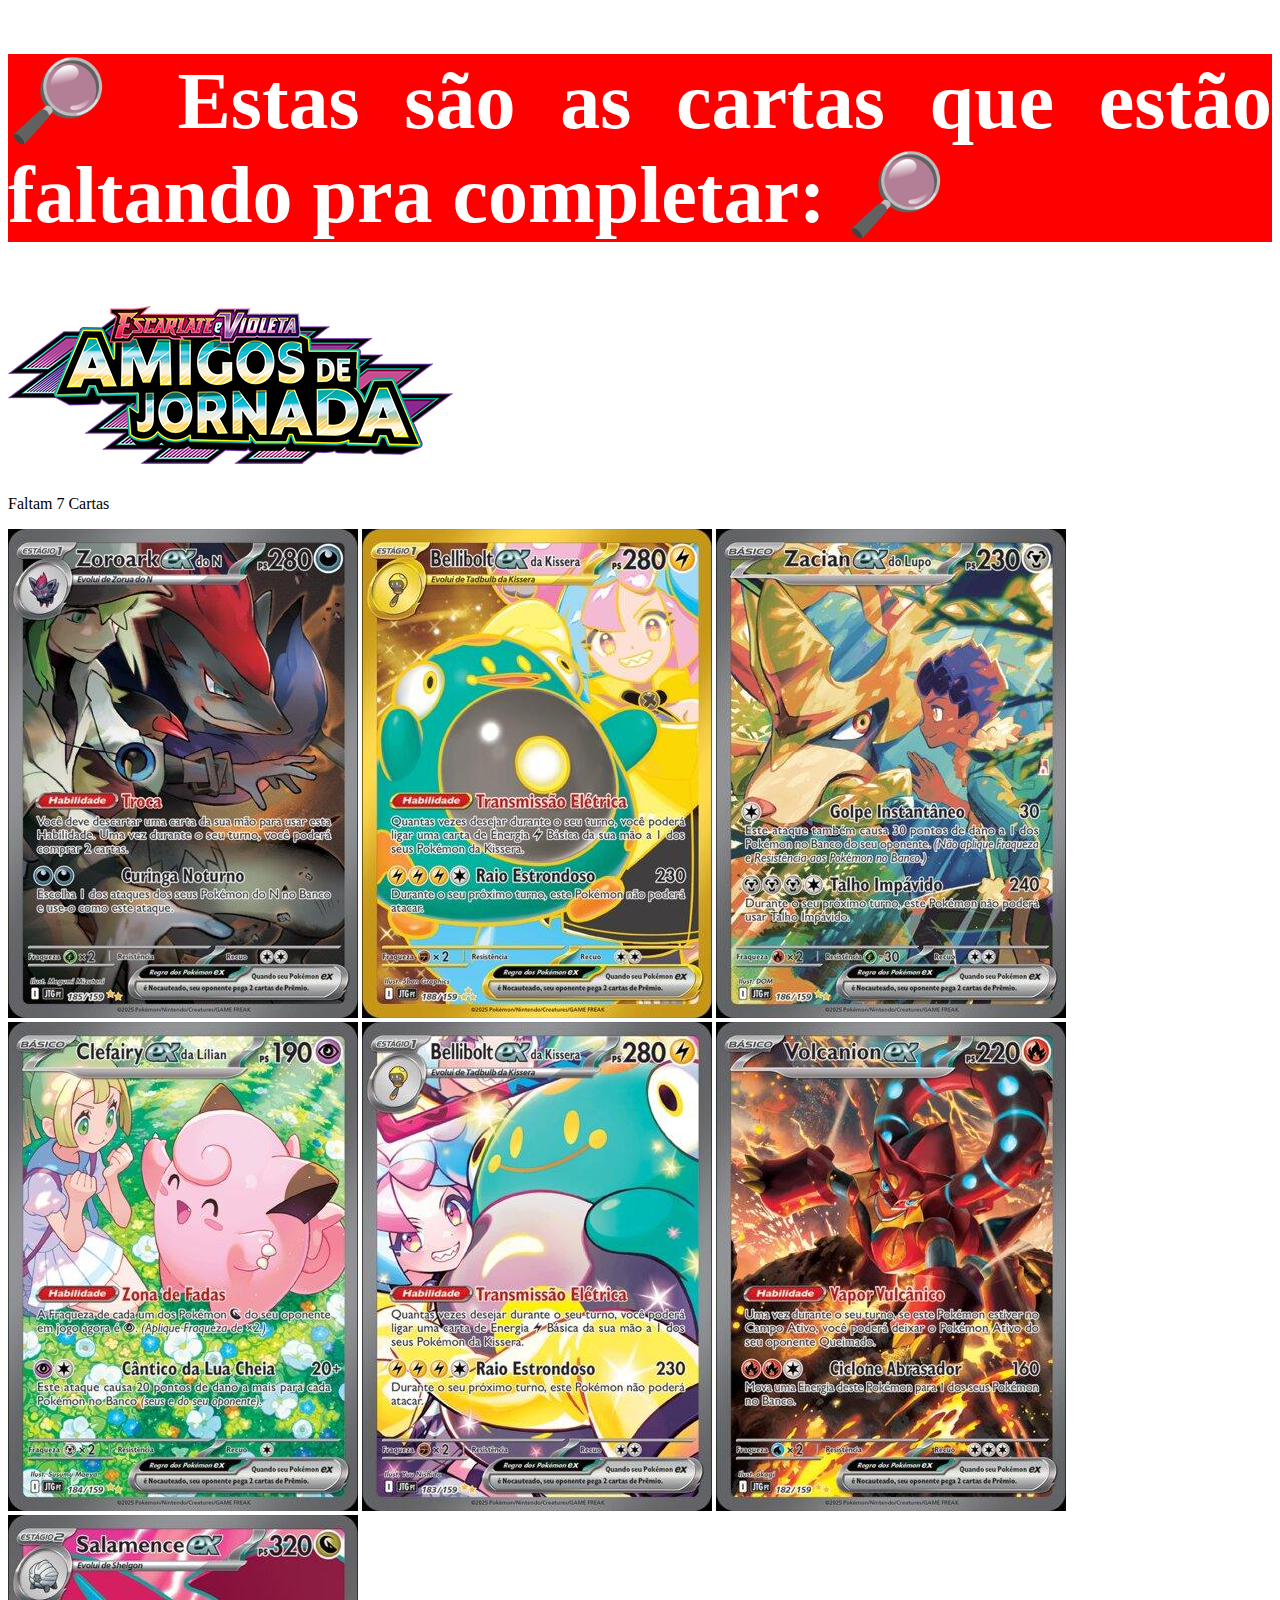
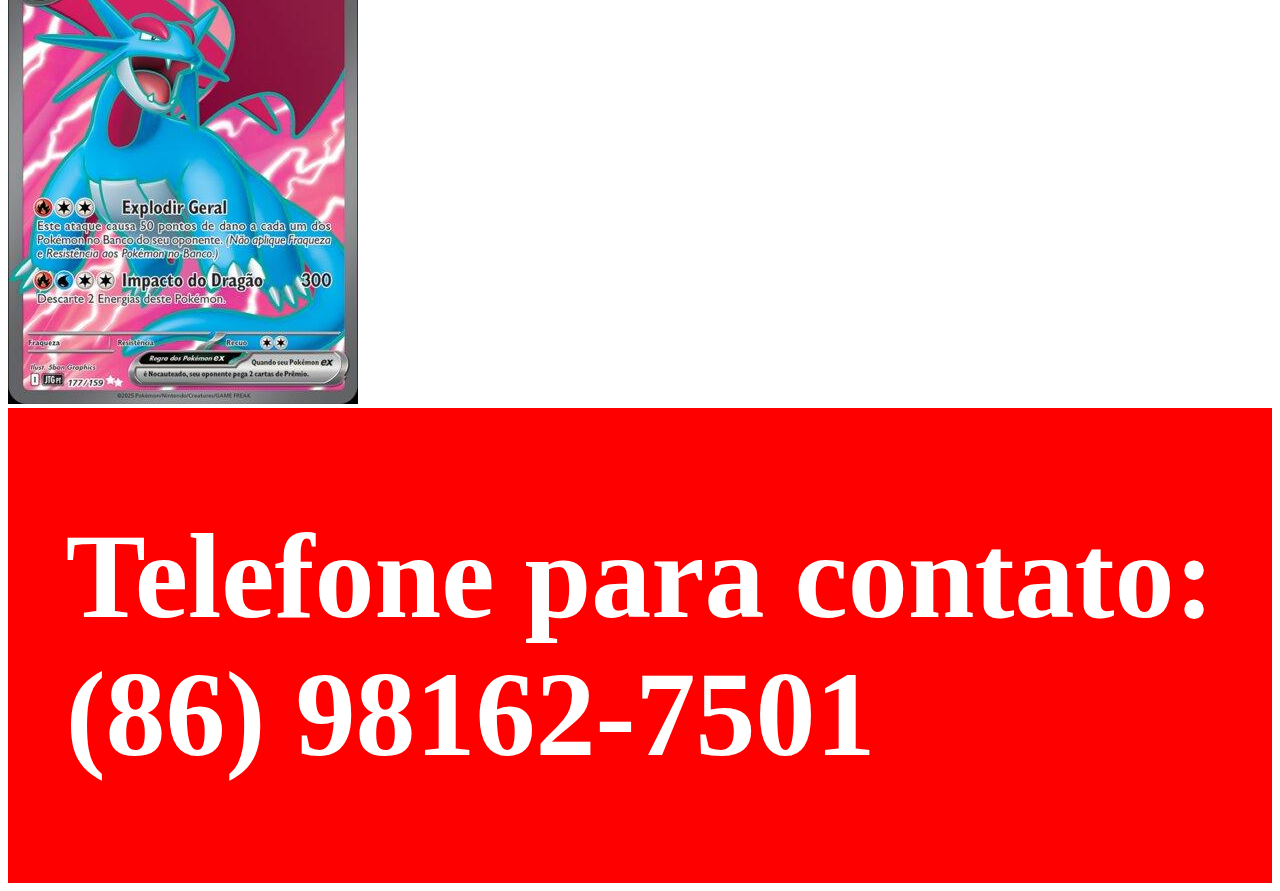
<file: index.html>
<!DOCTYPE html>
<html lang="PT-BR">
<head>
    <meta charset="UTF-8">
    <meta name="viewport" content="width=device-width, initial-scale=1.0">
    <title>cartas_faltando</title>
   <link rel="stylesheet" href="style.css">
    <link rel="shortcut icon" href="imagens/pokebola.png" type="image/x-icon">
</head>
<body>
    <header>
        <h1>🔎 Estas são as cartas que estão faltando pra completar: 🔎</h1>
        <img src="imagens/amigos de jornada.png" alt="">
        <p>Faltam 7 Cartas</p>
    </header>
    <nav>
    <div>
        <a href="/dedo.github.io\zoroark4.html"><img src="imagens/zoroark_4.png" alt=""></a>
        <a href="/dedo.github.io\belliboltgold.html"><img src="imagens/bellibolt_gold.png" alt=""></a>
        <a href="/dedo.github.io\zacianfull.html"><img src="imagens/zacian_full.png" alt=""></a>    
    </div>
    <div>
        <a href="/dedo.github.io\clefairy.html"> <img src="imagens/clefairy_5.png" alt=""></a>
        <a href="/dedo.github.io\bellibolt.html"><img src="imagens/bellibolt_3.png" alt=""></a>
        <a href="/dedo.github.io\volcanion.html"><img src="imagens/volcanion_2.png" alt=""></a>
        
    </div>
  
    <div>
        <a href="/dedo.github.io\salamence.html"> <img src="imagens/salamence.png" alt="" id="dedo_img"></a>
       
    </div>
    </nav>
    
   
 
   
   <footer>
        <h2>Telefone para contato: <br>(86) 98162-7501</h2>
   </footer>
        
 
</body>
</html>
</file>
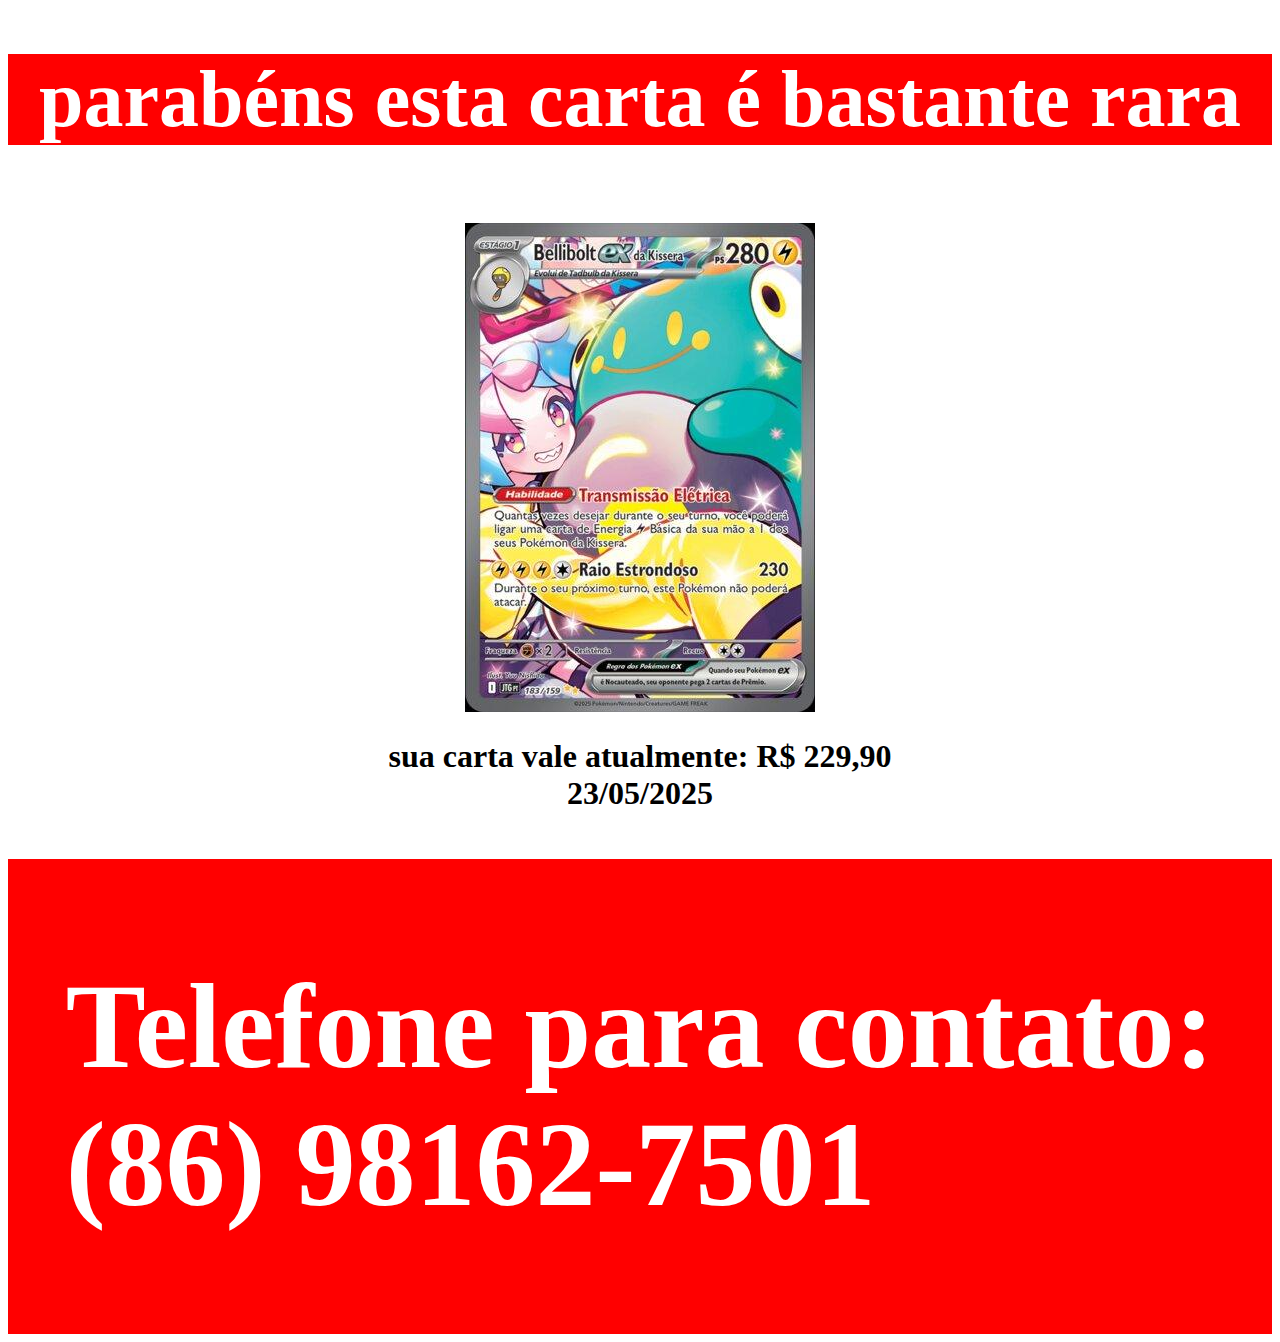
<file: amigos de jornada img.html>
<!DOCTYPE html>
<html lang="en">
<head>
    <meta charset="UTF-8">
    <meta name="viewport" content="width=device-width, initial-scale=1.0">
    <title>bellibolt ex da kissera </title>
    <link rel="stylesheet" href="style.css">
    <link rel="shortcut icon" href="imagens/pokebola.png" type="image/x-icon">
</head>
<body>
     <header>
        <h1>parabéns esta carta é bastante rara</h1>
    </header>
    <center style="padding: 2%;">
     <img src="imagens/bellibolt_3.png" alt="">
        <h1>sua carta vale atualmente: R$ 229,90 <br> 23/05/2025</h1>
    </center>
   
    <footer>
       <h2>Telefone para contato: <br>(86) 98162-7501</h2>
    </footer>
</body>
</html>
</file>
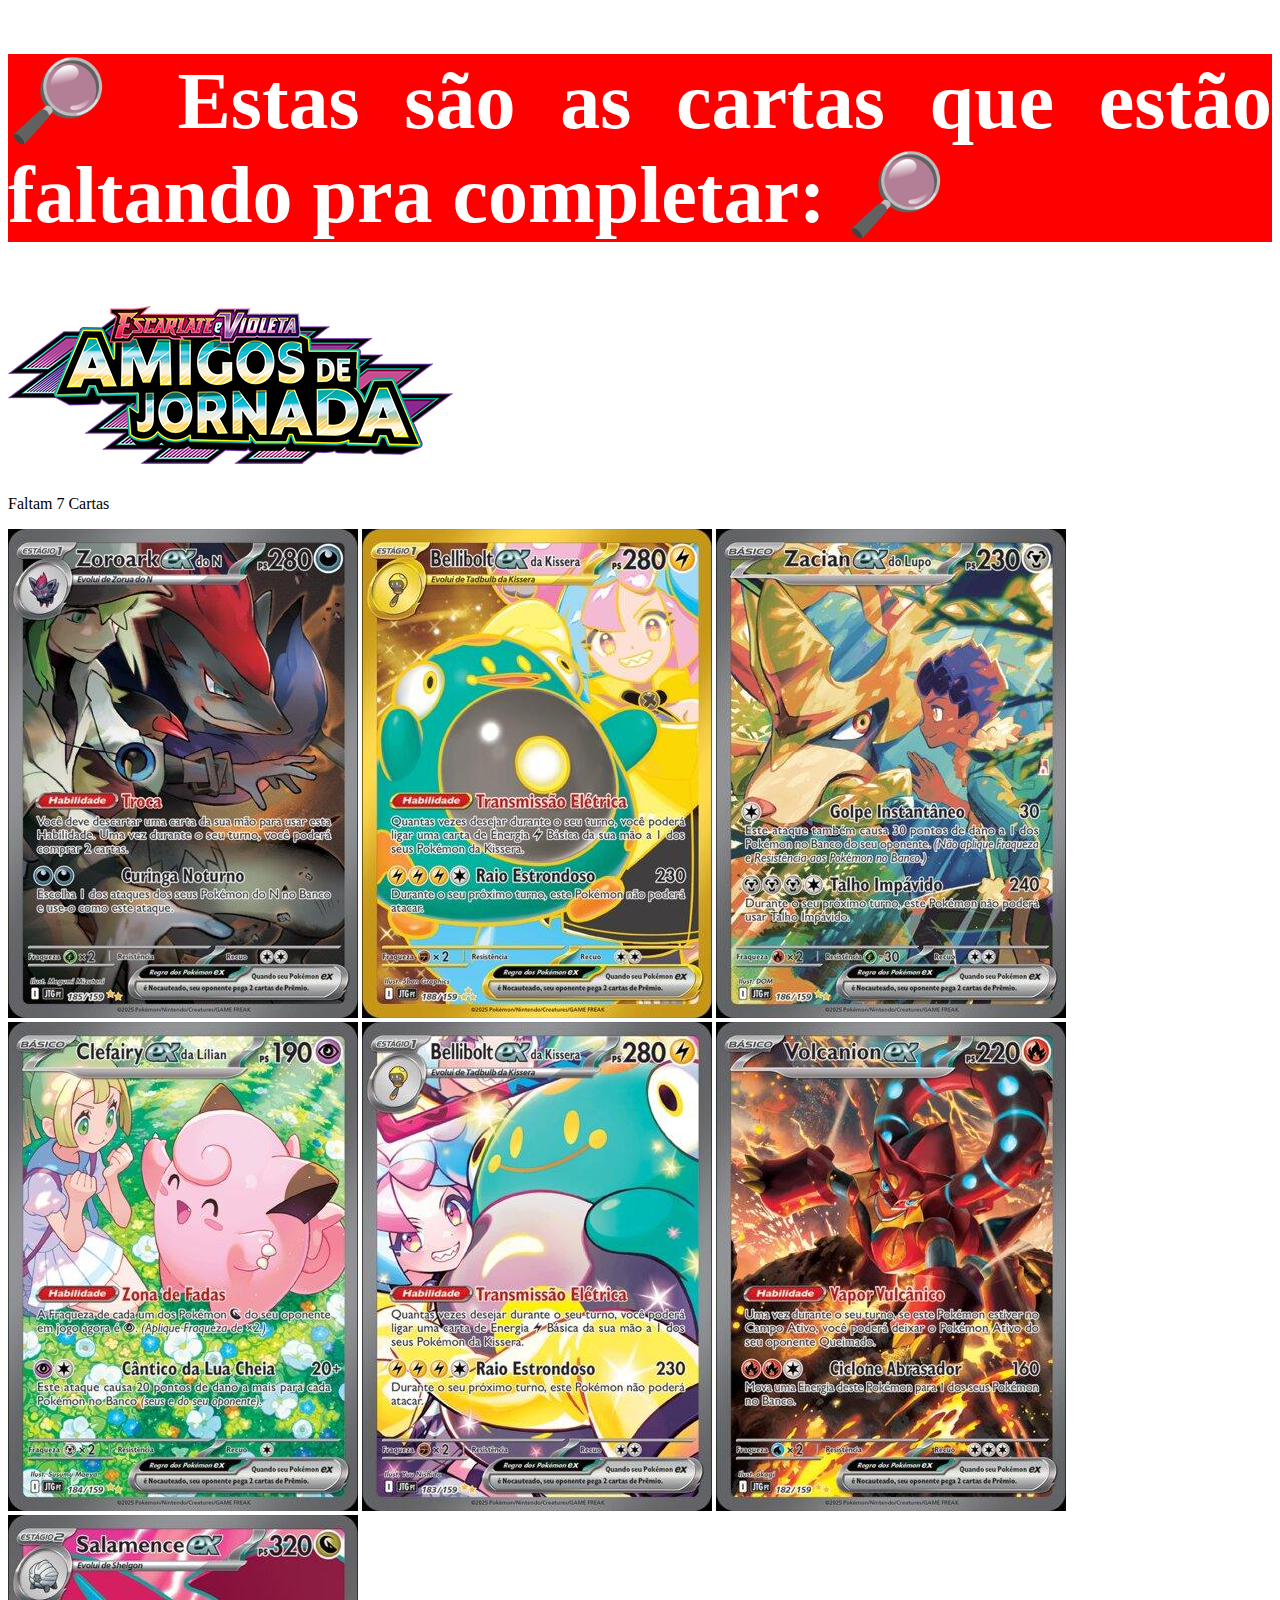
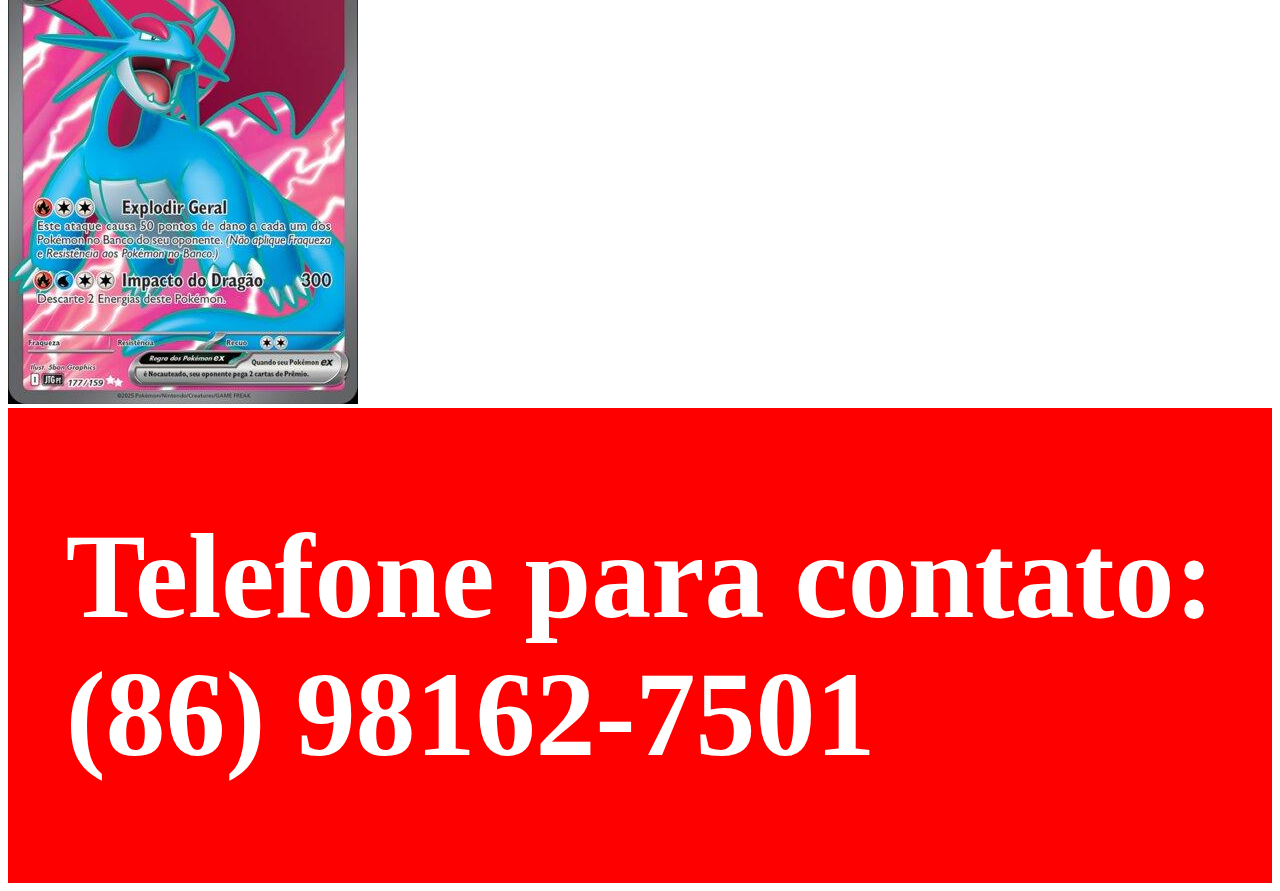
<file: amigos de jornada.html>
<!DOCTYPE html>
<html lang="PT-BR">
<head>
    <meta charset="UTF-8">
    <meta name="viewport" content="width=device-width, initial-scale=1.0">
    <title>cartas_faltando</title>
   <link rel="stylesheet" href="style.css">
    <link rel="shortcut icon" href="imagens/pokebola.png" type="image/x-icon">
</head>
<body>
    <header>
        <h1>🔎 Estas são as cartas que estão faltando pra completar: 🔎</h1>
        <img src="imagens/amigos de jornada.png" alt="">
        <p>Faltam 7 Cartas</p>
    </header>
    <nav>
    <div>
        <a href="dedo/zoroark4.html"><img src="imagens/zoroark_4.png" alt=""></a>
        <a href=""><img src="imagens/bellibolt_gold.png" alt=""></a>
        <a href=""><img src="imagens/zacian_full.png" alt=""></a>    
    </div>
    <div>
        <img src="imagens/clefairy_5.png" alt="">
        <img src="imagens/bellibolt_3.png" alt="">
        <img src="imagens/volcanion_2.png" alt="">
    </div>
  
    <div>
        <img src="imagens/salamence.png" alt="" id="dedo_img">
    </div>
  
    

    </nav>
    
   
 
   
   <footer>
        <h2>Telefone para contato: <br>(86) 98162-7501</h2>
   </footer>
        
 
</body>
</html>
</file>
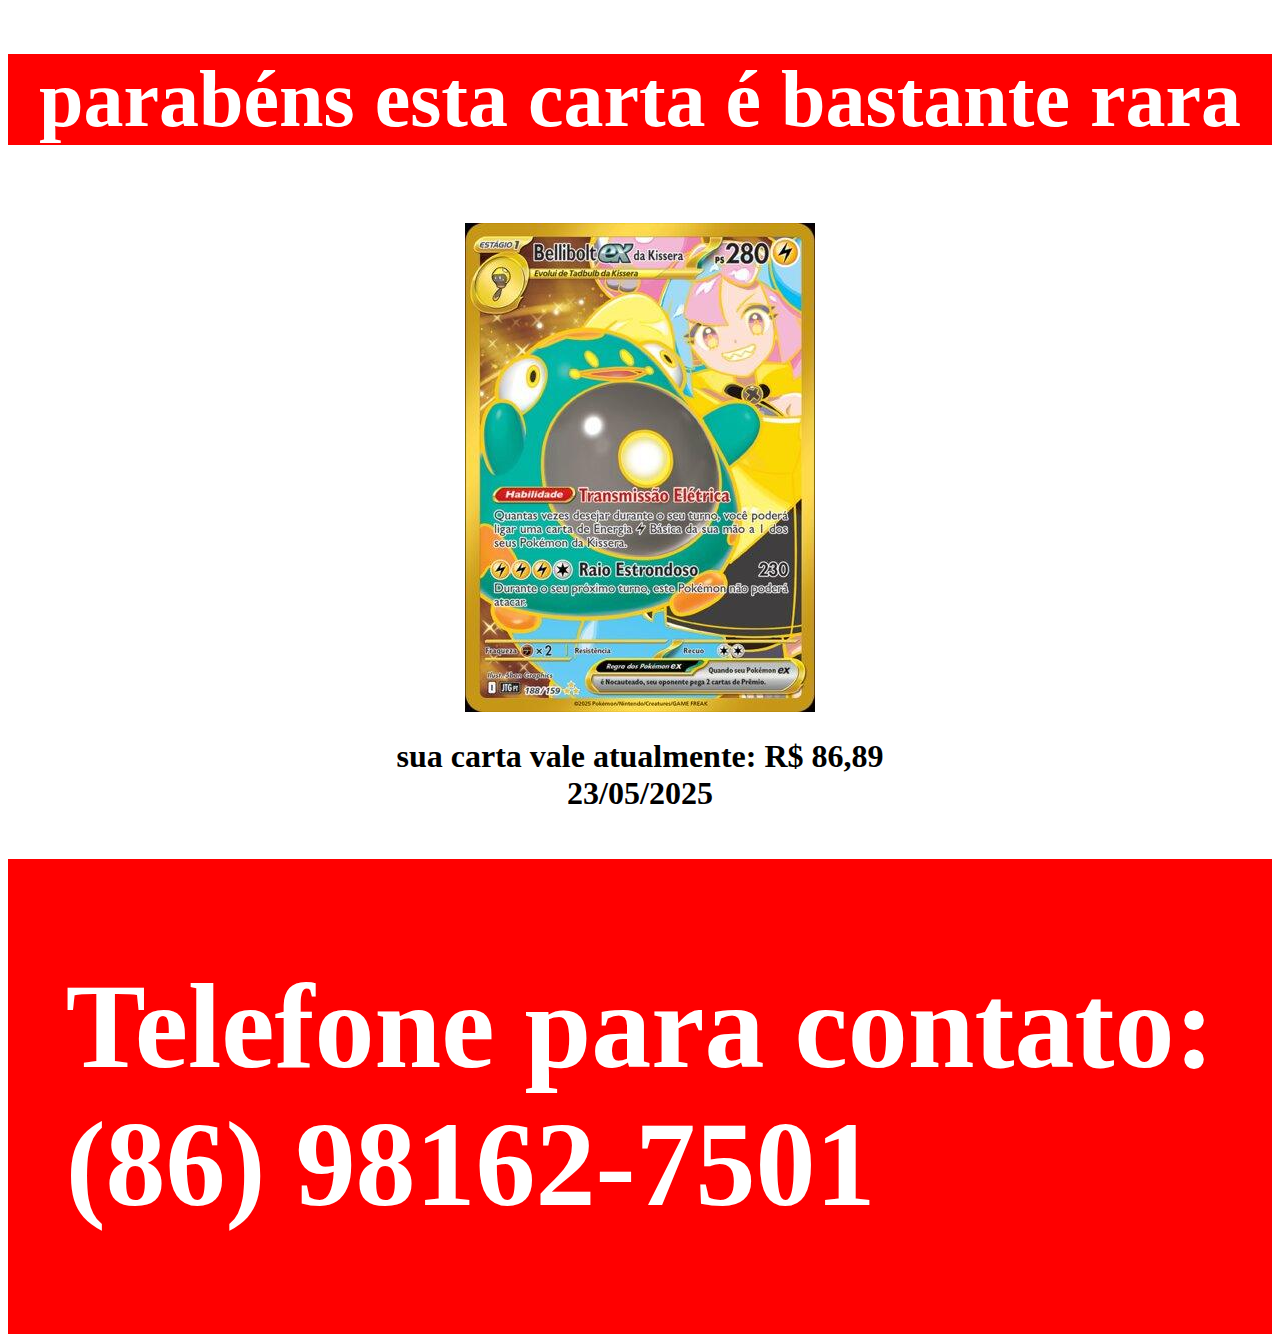
<file: belliboltgold.html>
<!DOCTYPE html>
<html lang="en">
<head>
    <meta charset="UTF-8">
    <meta name="viewport" content="width=device-width, initial-scale=1.0">
    <title>bellibolt ex da kissera gold</title>
    <link rel="stylesheet" href="style.css">
    <link rel="shortcut icon" href="imagens/pokebola.png" type="image/x-icon">
</head>
<body>
     <header>
        <h1>parabéns esta carta é bastante rara</h1>
    </header>
    <center style="padding: 2%;">
     <img src="imagens/bellibolt_gold.png" alt="">
        <h1>sua carta vale atualmente: R$ 86,89 <br> 23/05/2025</h1>
    </center>
   
    <footer>
       <h2>Telefone para contato: <br>(86) 98162-7501</h2>
    </footer>
</body>
</html>
</file>
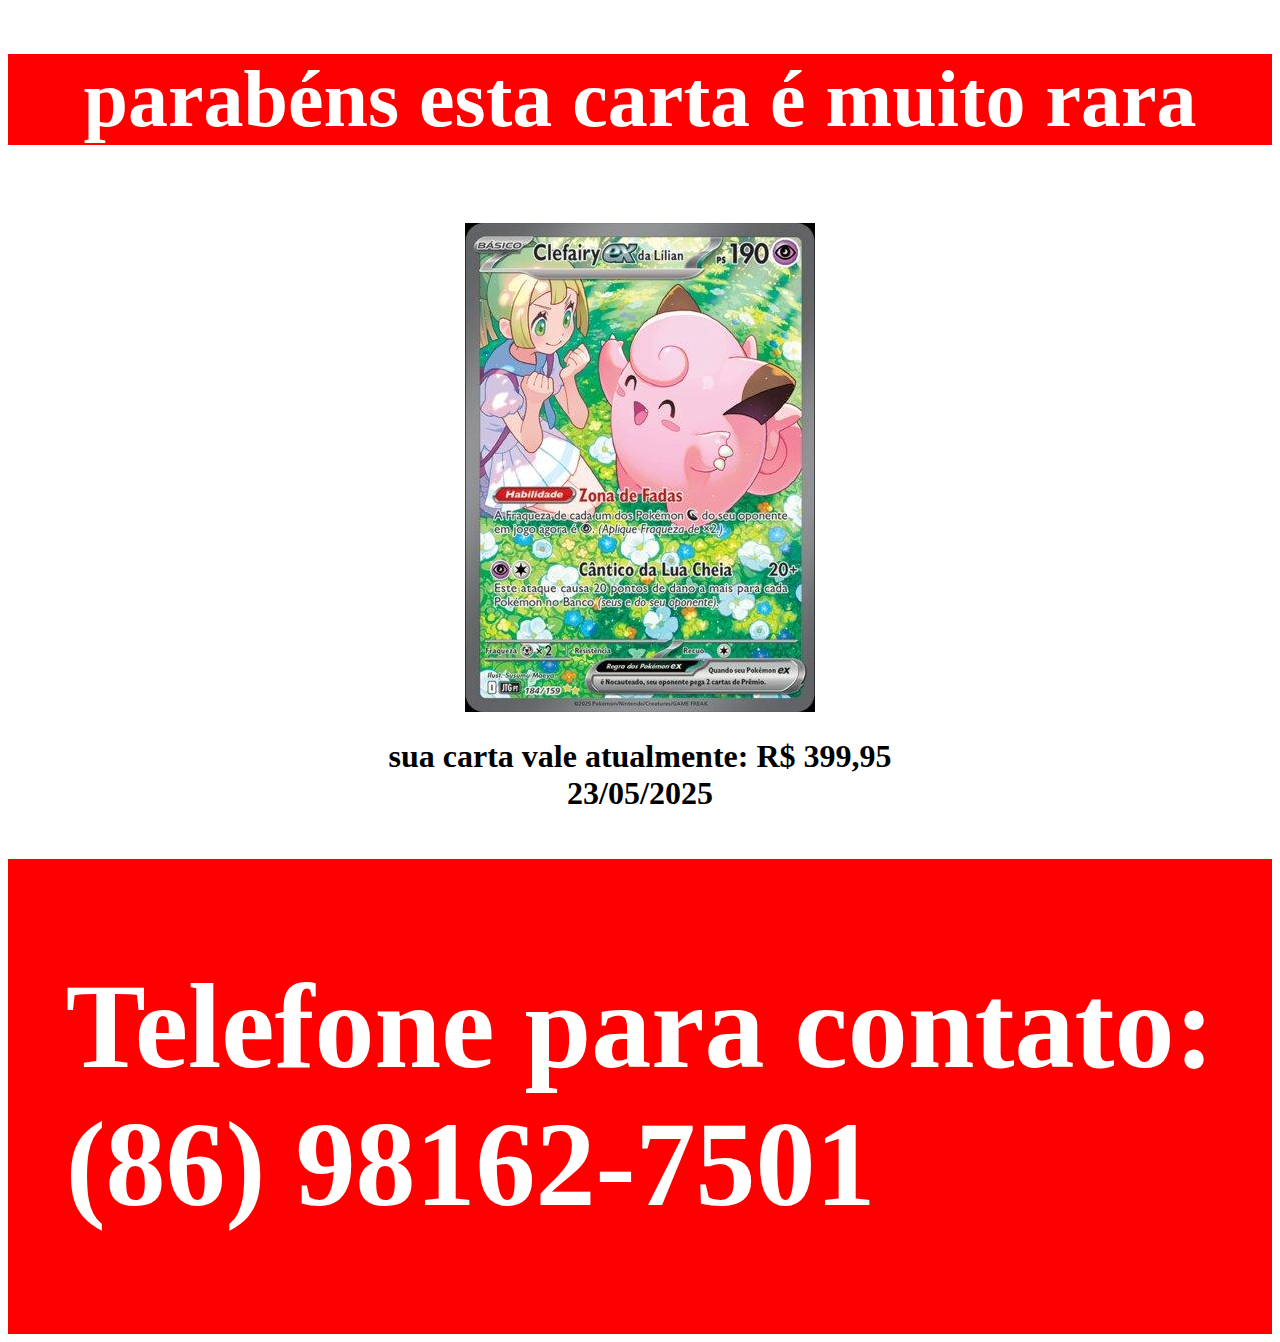
<file: clefairy.html>
<!DOCTYPE html>
<html lang="en">
<head>
    <meta charset="UTF-8">
    <meta name="viewport" content="width=device-width, initial-scale=1.0">
    <title>clefairy ex da lílian</title>
    <link rel="stylesheet" href="style.css">
    <link rel="shortcut icon" href="imagens/pokebola.png" type="image/x-icon">
</head>
<body>
     <header>
        <h1>parabéns esta carta é muito rara</h1>
    </header>
    <center style="padding: 2%;">
     <img src="imagens/clefairy_5.png" alt="">
        <h1>sua carta vale atualmente: R$ 399,95 <br> 23/05/2025</h1>
    </center>
   
    <footer>
       <h2>Telefone para contato: <br>(86) 98162-7501</h2>
    </footer>
</body>
</html>
</file>
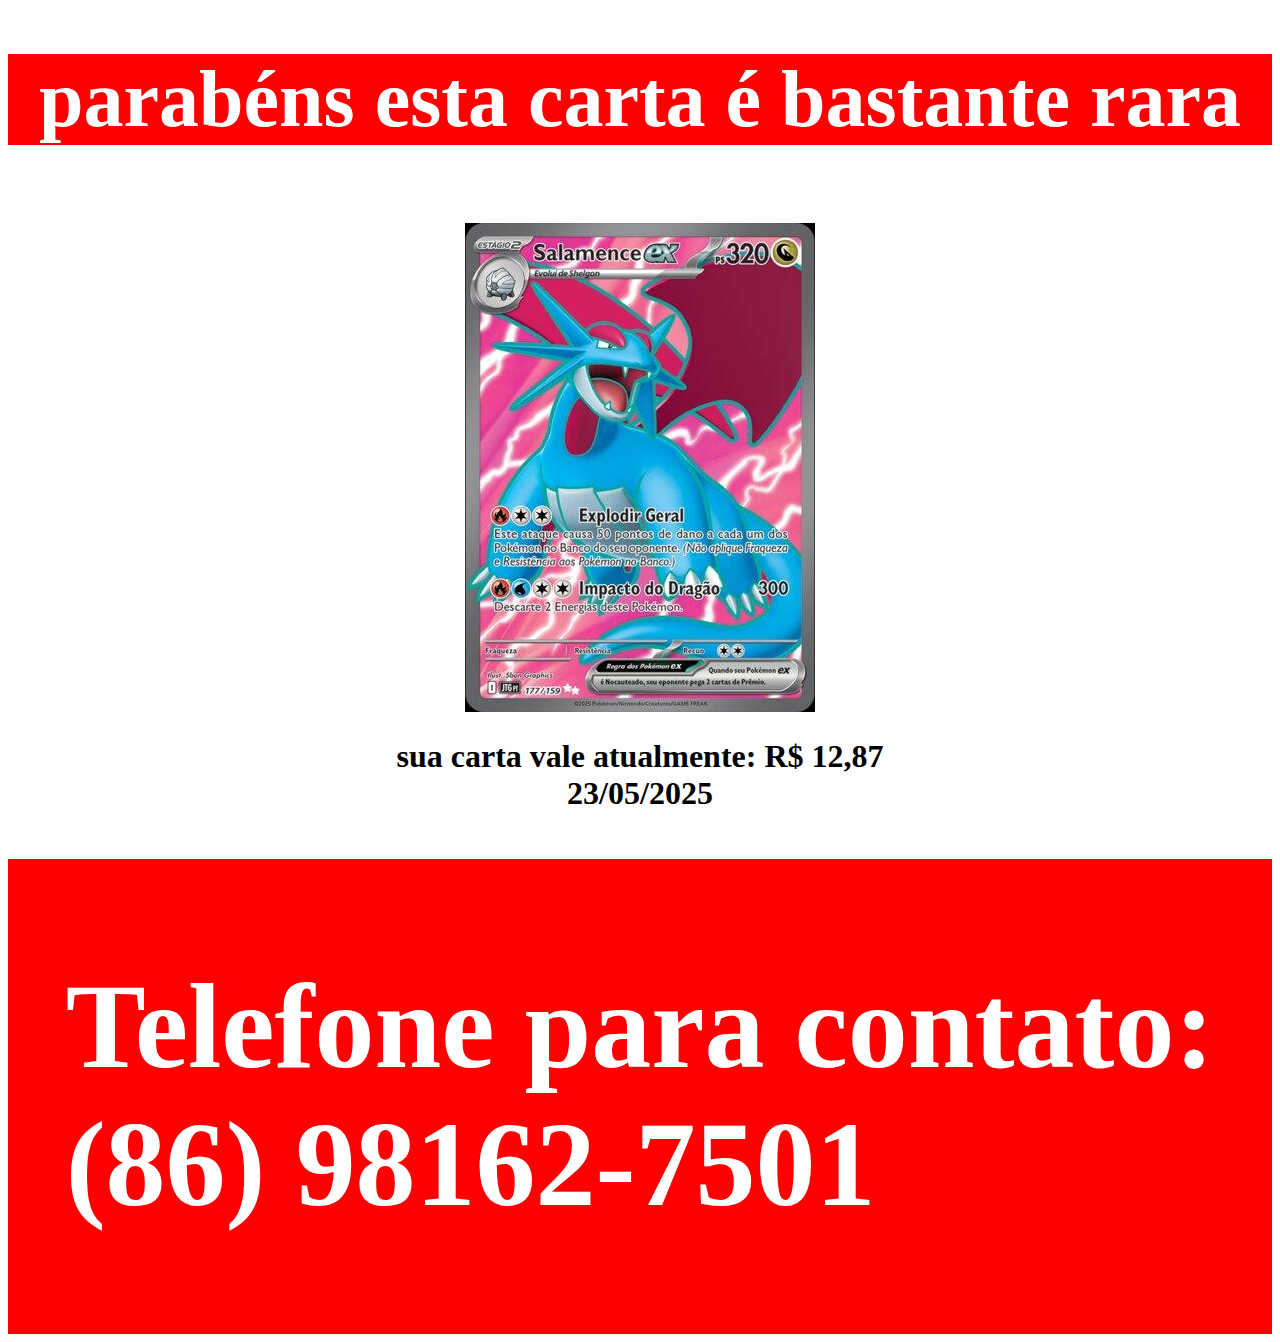
<file: salamence.html>
<!DOCTYPE html>
<html lang="en">
<head>
    <meta charset="UTF-8">
    <meta name="viewport" content="width=device-width, initial-scale=1.0">
    <title>volcanion ex</title>
    <link rel="stylesheet" href="style.css">
    <link rel="shortcut icon" href="imagens/pokebola.png" type="image/x-icon">
</head>
<body>
     <header>
        <h1>parabéns esta carta é bastante rara</h1>
    </header>
    <center style="padding: 2%;">
     <img src="imagens/salamence.png" alt="">
        <h1>sua carta vale atualmente: R$ 12,87 <br> 23/05/2025</h1>
    </center>
   
    <footer>
       <h2>Telefone para contato: <br>(86) 98162-7501</h2>
    </footer>
</body>
</html>
</file>
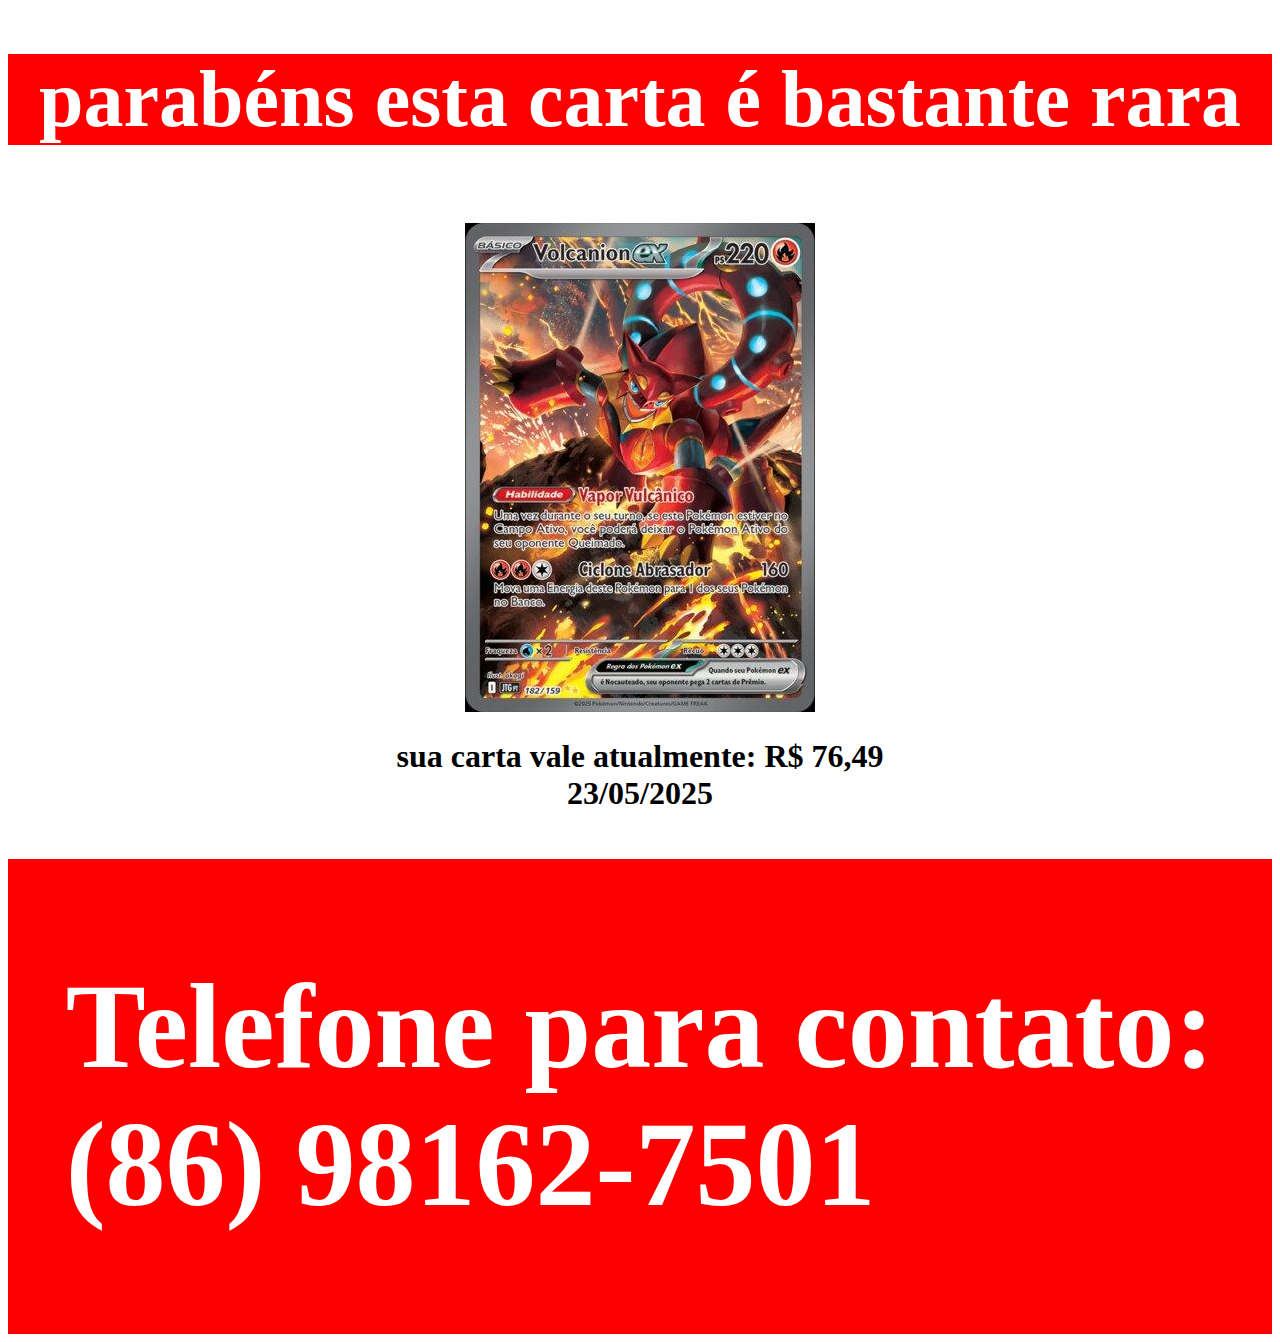
<file: volcanion.html>
<!DOCTYPE html>
<html lang="en">
<head>
    <meta charset="UTF-8">
    <meta name="viewport" content="width=device-width, initial-scale=1.0">
    <title>volcanion ex</title>
    <link rel="stylesheet" href="style.css">
    <link rel="shortcut icon" href="imagens/pokebola.png" type="image/x-icon">
</head>
<body>
     <header>
        <h1>parabéns esta carta é bastante rara</h1>
    </header>
    <center style="padding: 2%;">
     <img src="imagens/volcanion_2.png" alt="">
        <h1>sua carta vale atualmente: R$ 76,49 <br> 23/05/2025</h1>
    </center>
   
    <footer>
       <h2>Telefone para contato: <br>(86) 98162-7501</h2>
    </footer>
</body>
</html>
</file>
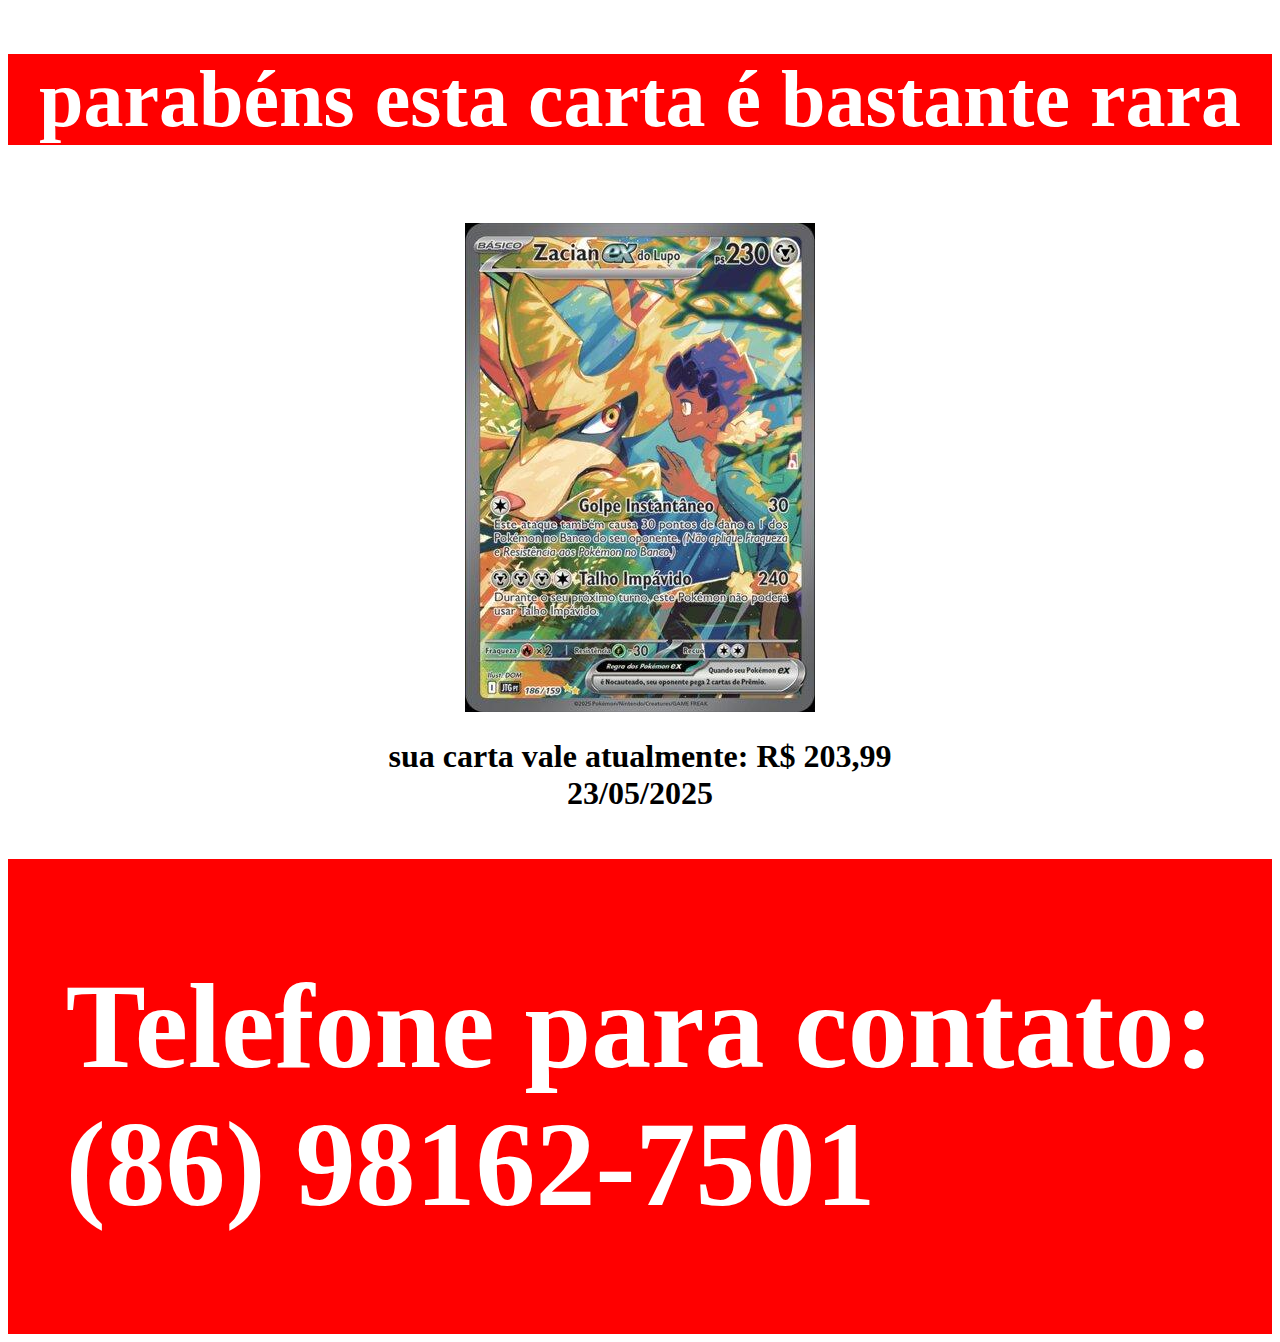
<file: zacianfull.html>
<!DOCTYPE html>
<html lang="en">
<head>
    <meta charset="UTF-8">
    <meta name="viewport" content="width=device-width, initial-scale=1.0">
    <title>zacian ex do lupo</title>
    <link rel="stylesheet" href="style.css">
    <link rel="shortcut icon" href="imagens/pokebola.png" type="image/x-icon">
</head>
<body>
     <header>
        <h1>parabéns esta carta é bastante rara</h1>
    </header>
    <center style="padding: 2%;">
     <img src="imagens/zacian_full.png" alt="">
        <h1>sua carta vale atualmente: R$ 203,99 <br> 23/05/2025</h1>
    </center>
   
    <footer>
       <h2>Telefone para contato: <br>(86) 98162-7501</h2>
    </footer>
</body>
</html>
</file>
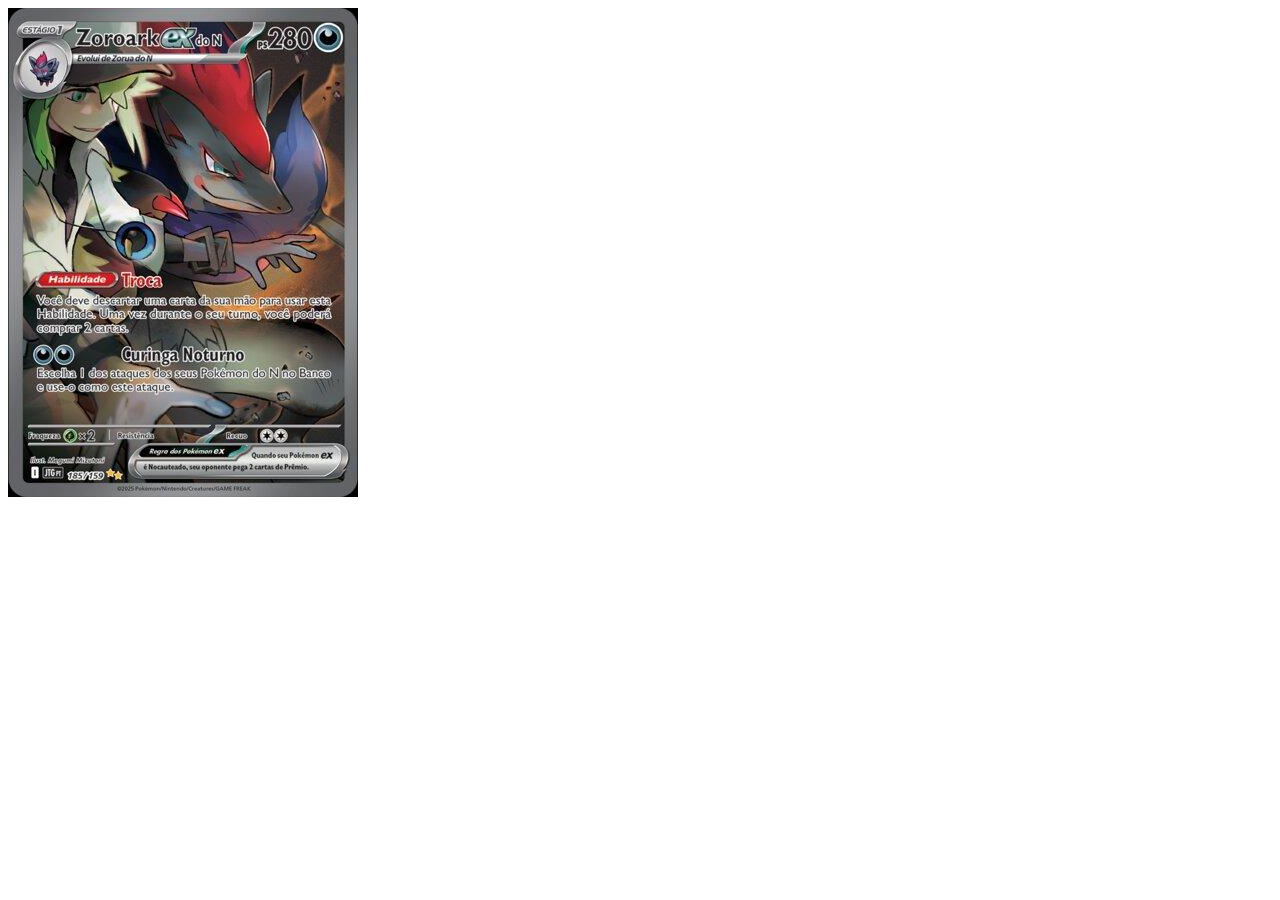
<file: zoroark4.html>
<!DOCTYPE html>
<html lang="en">
<head>
    <meta charset="UTF-8">
    <meta name="viewport" content="width=device-width, initial-scale=1.0">
    <title>zoroark ex do n</title>
    <link rel="stylesheet" href="style.css">
</head>
<body>
    <header>
        <img src="imagens/zoroark_4.png" alt="">
    </header>
</body>
</html>
</file>
<file: style.css>
header h1 {
    text-align: justify;
    background-color: red;
    color: white;
    font-size: 80px;
    display: flex;
    align-items: center;
    justify-items: center;
    justify-content: center;
}

.div_maior{
    display: flex;
    flex-direction: row;
}

.div_img {
    width: 50%;
    margin: 2%;
}

.div_img img {
    width: 100%;
}

.div_text{
    width: 50%;
}

.div_text p{
    text-align: justify;
    font-size: 30px;
}

.div_text h1{
    font-size: 60px;
}

hr{ 
    border: 5px solid rgb(255, 0, 0);
    width: 100%;
    margin: 50px 0;
}

footer{
    background-color: red;
    color: white;
    font-size: 80px;
    display: flex;
    align-items: center;
    justify-items: center;
    justify-content: center;
}

@media (max-width: 768px) {
    header h1 {
        font-size: 40px;
    }

    .div_img{
        width: 80%; 
    }

    .div_text{
        font-size: 40px;
    }

    footer {
        font-size: 30px;
    }





}
</file>
